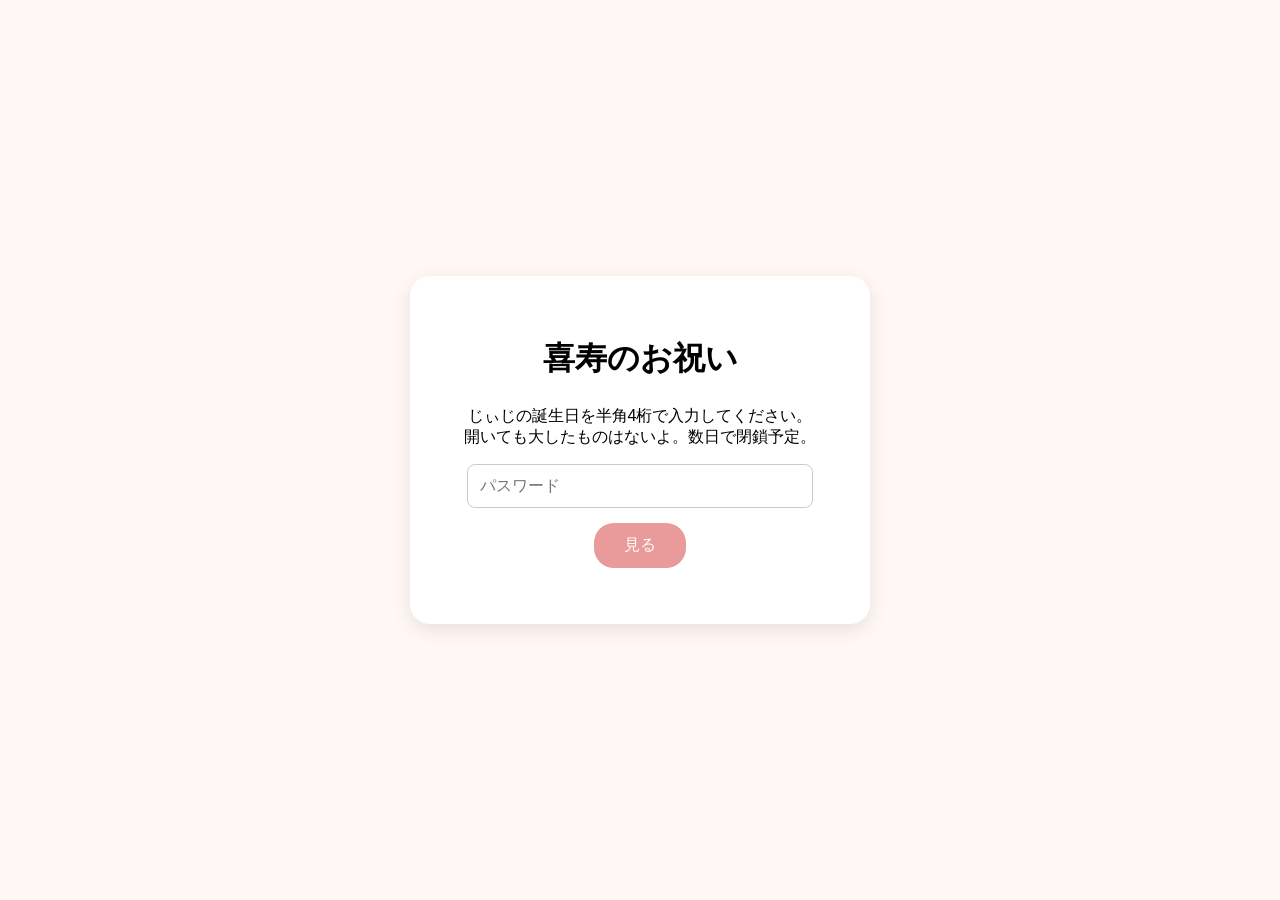
<file: password.html>
<!DOCTYPE html>
<html lang="ja">
<head>
  <meta charset="UTF-8">
  <meta name="viewport" content="width=device-width, initial-scale=1.0">
  <title>お祝いサイト</title>

  <style>
    body {
      margin: 0;
      min-height: 100vh;
      display: flex;
      justify-content: center;
      align-items: center;
      background: #fff8f5;
      font-family: sans-serif;
    }

    .box {
      text-align: center;
      background: white;
      padding: 40px 30px;
      border-radius: 20px;
      box-shadow: 0 5px 20px rgba(0,0,0,0.1);
      width: 80%;
      max-width: 400px;
    }

    h1 {
      margin-bottom: 25px;
    }

    input {
      padding: 12px;
      width: 80%;
      border: 1px solid #ccc;
      border-radius: 8px;
      font-size: 16px;
    }

    button {
      margin-top: 15px;
      padding: 12px 30px;
      border: none;
      border-radius: 20px;
      background: #e99a9a;
      color: white;
      font-size: 16px;
      cursor: pointer;
    }

    #error {
      color: #d66;
      margin-top: 15px;
    }
  </style>
</head>

<body>

<div class="box">

  <h1>喜寿のお祝い</h1>

  <p>じぃじの誕生日を半角4桁で入力してください。<br>開いても大したものはないよ。数日で閉鎖予定。</p>

  <input type="password" id="password" placeholder="パスワード">

  <br>

  <button onclick="checkPassword()">見る</button>

  <p id="error"></p>

</div>

<script>

function checkPassword() {

  const password = document.getElementById("password").value;

  if (password === "0724") {

    sessionStorage.setItem("authenticated", "true");

    window.location.href = "index.html";

  } else {

    document.getElementById("error").textContent =
      "パスワードが違います";

  }

}

</script>

</body>
</html>
</file>
